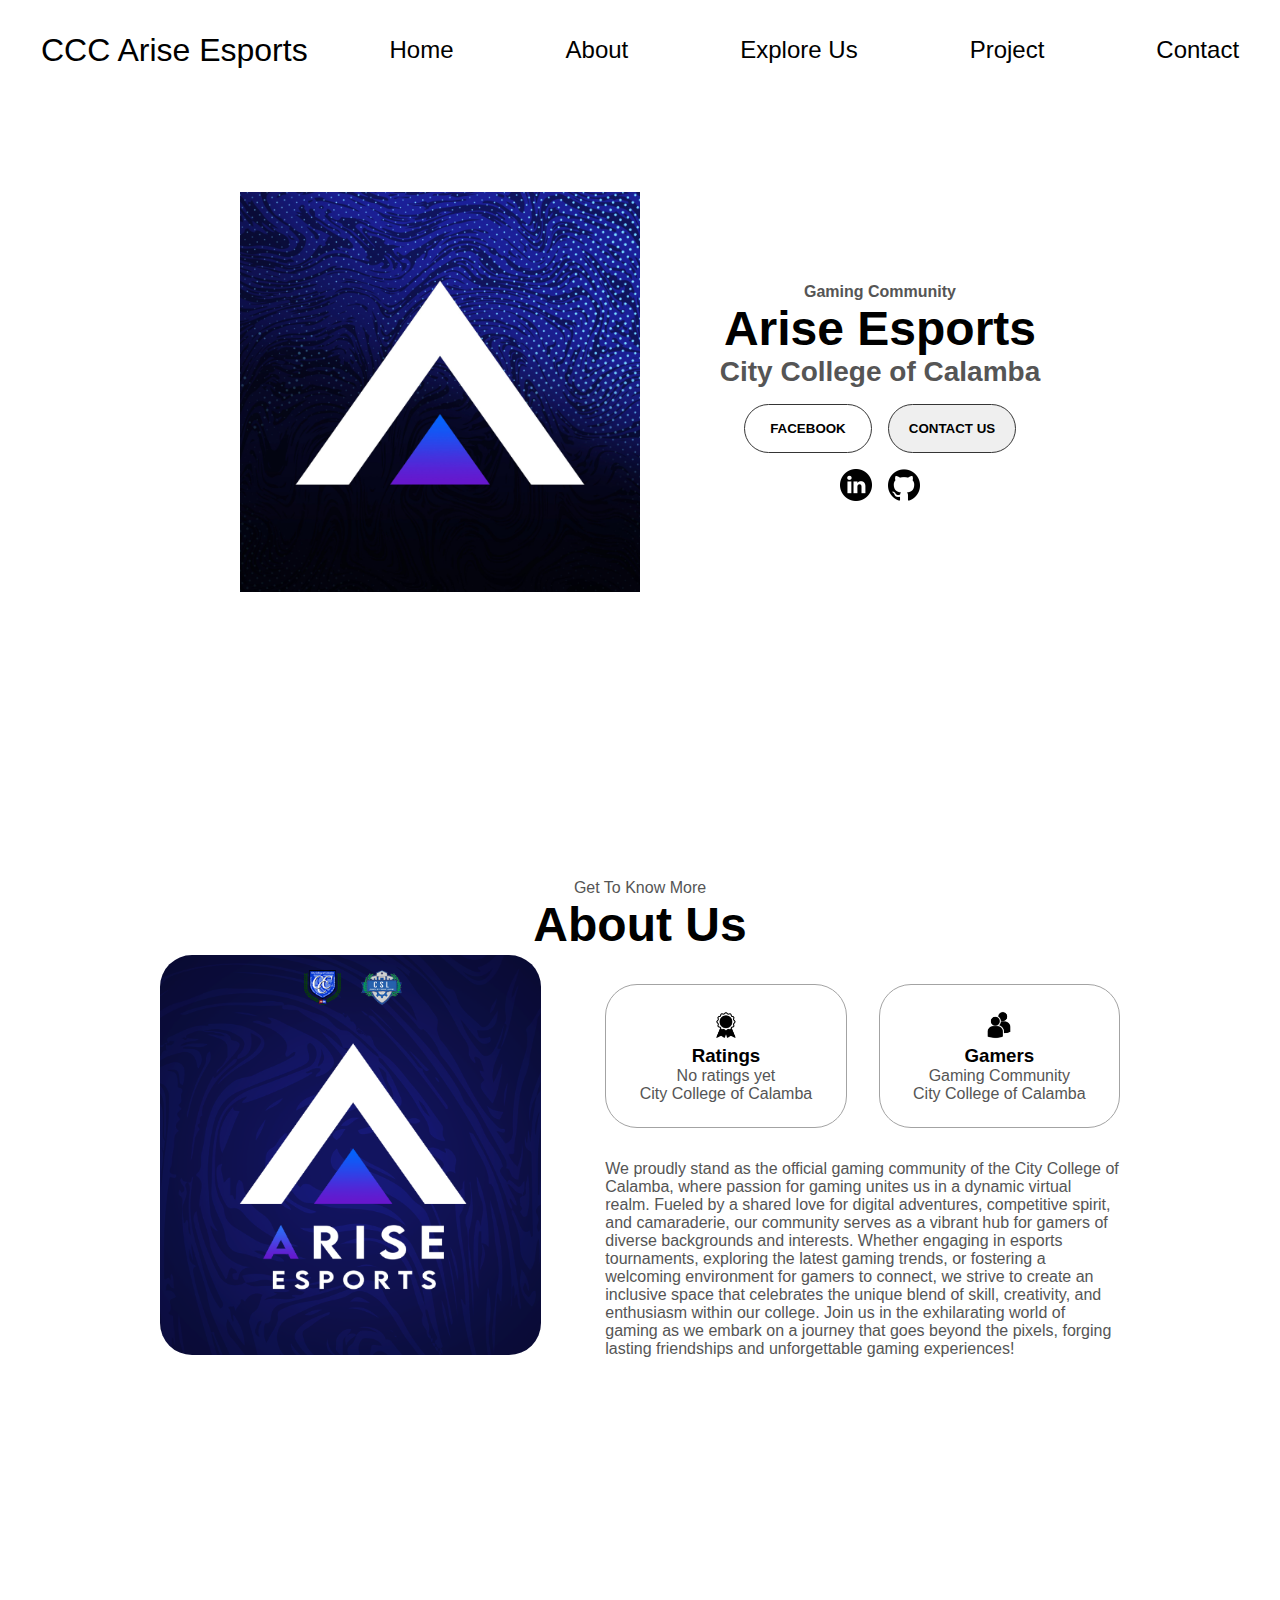
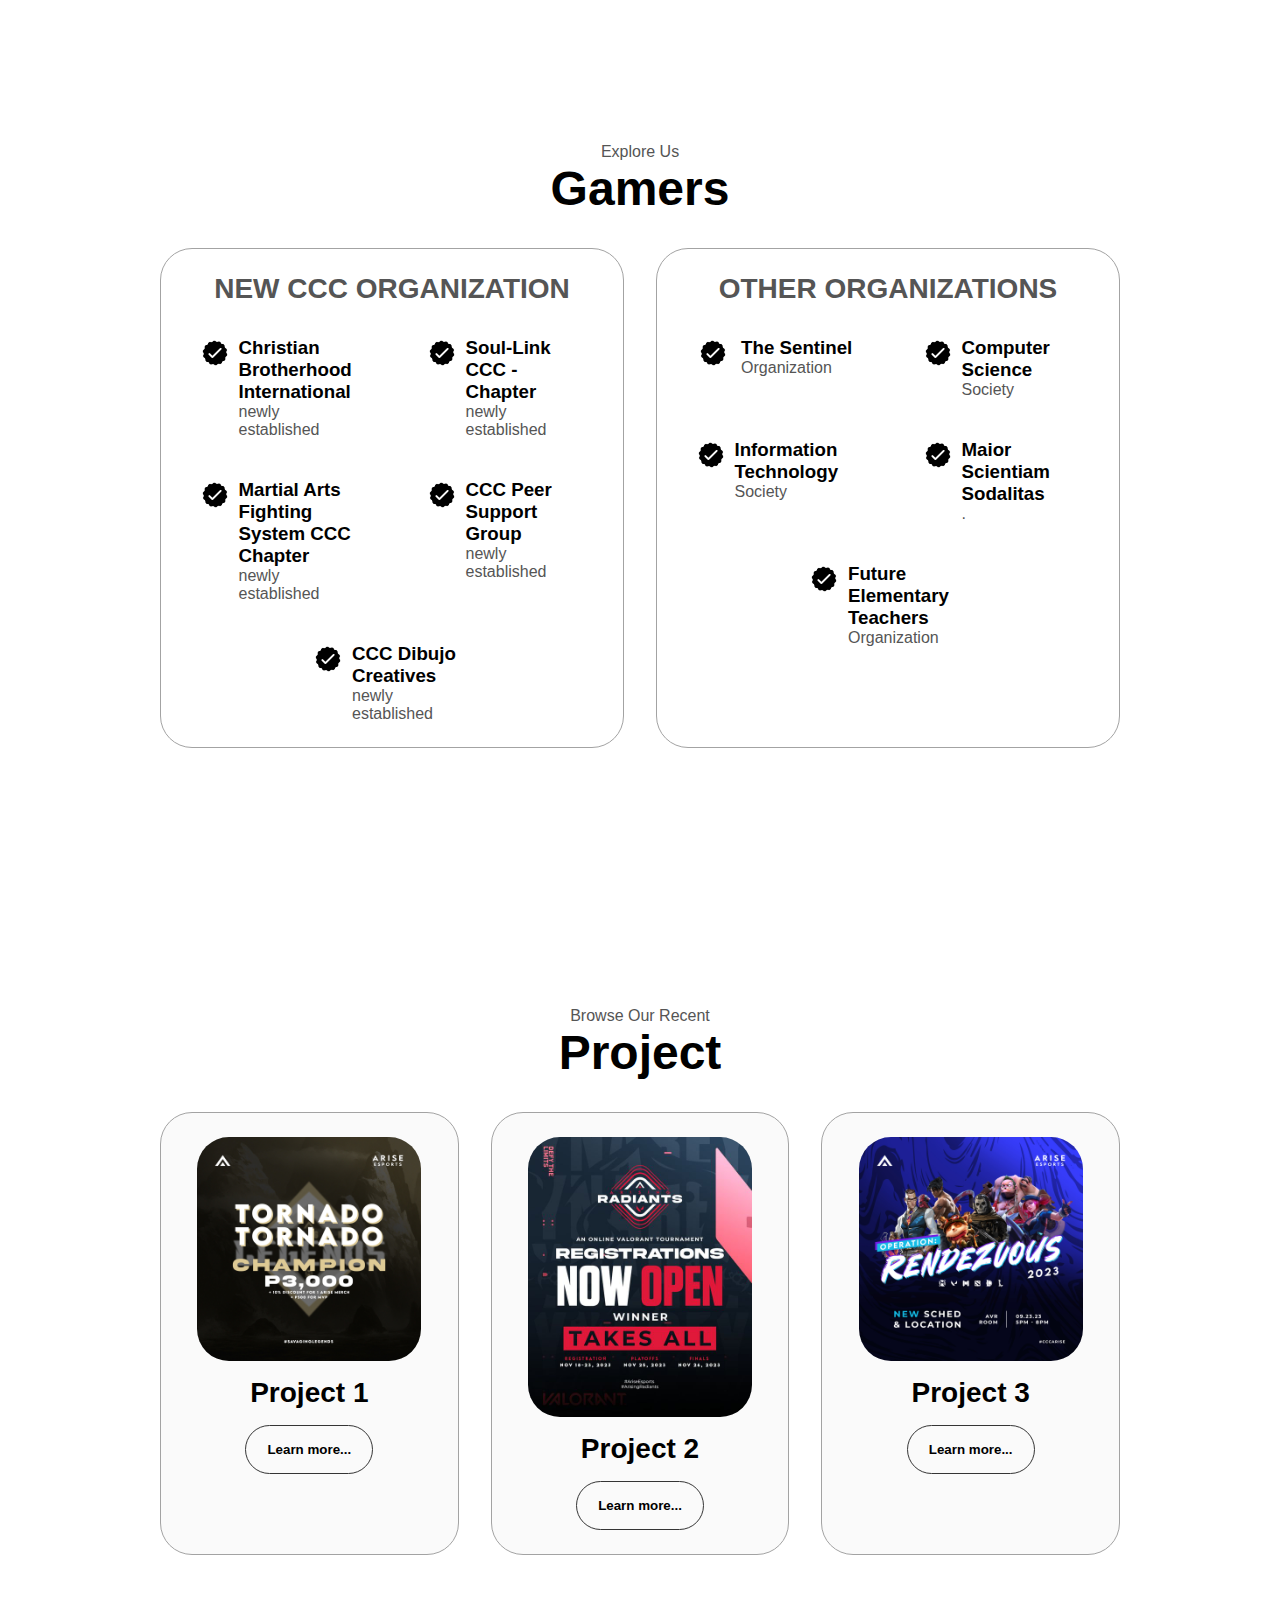
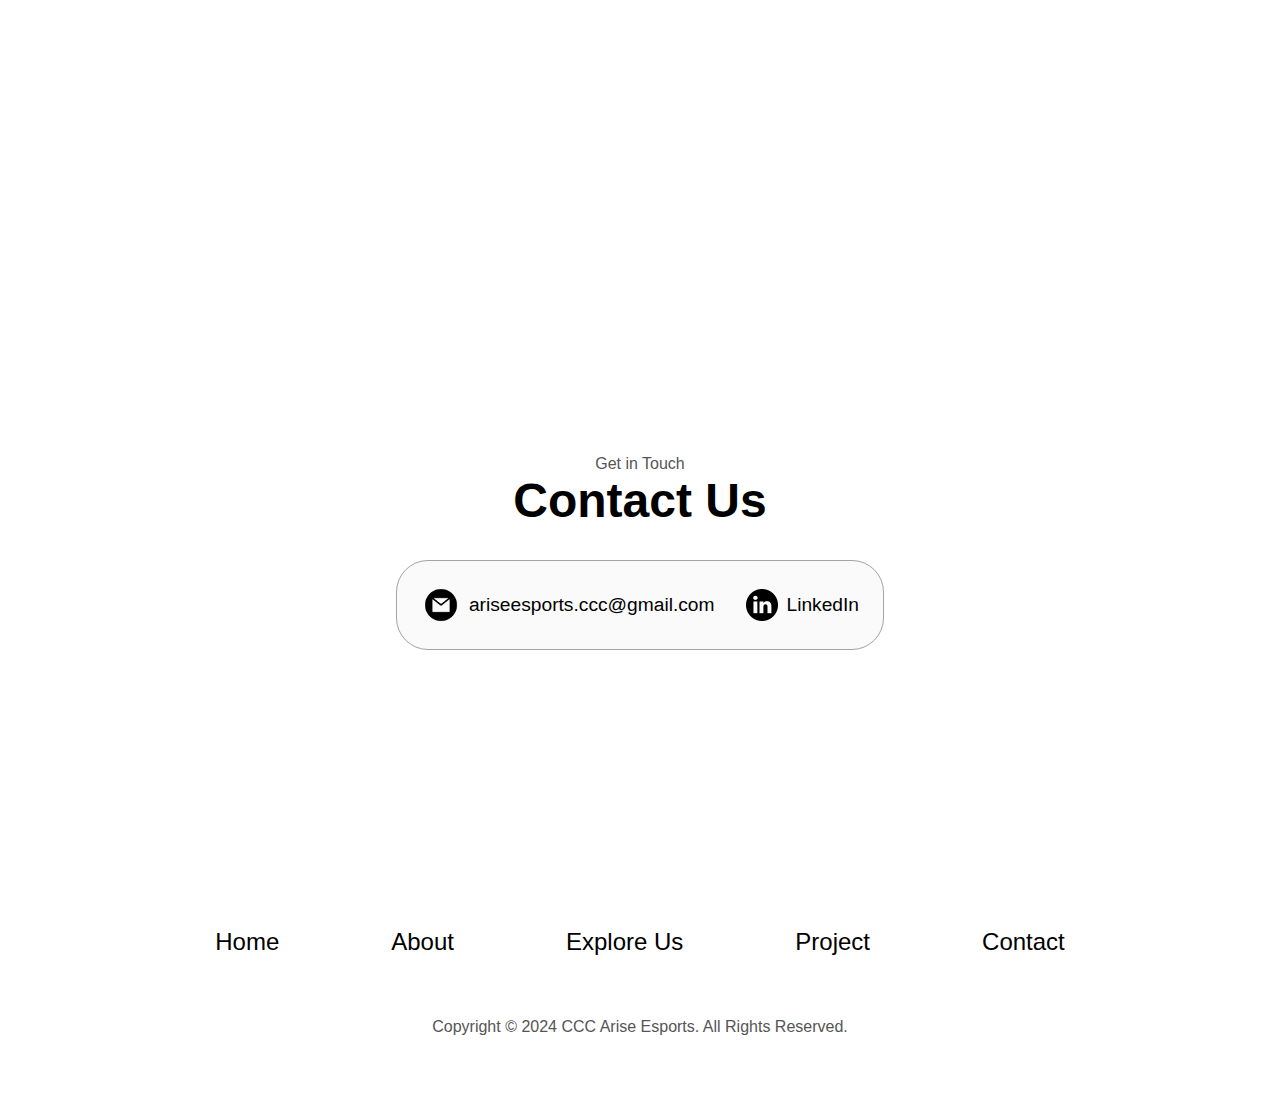
<file: index.html>
<!DOCTYPE html>
<html lang="en">
<head>
  <meta charset="UTF-8">
  <meta name="viewport" content="width=device-width, initial-scale=1.0">
  <title>CCC Arise Esports</title>
  <link rel="icon" type="image/jpg" href="assets/fabricon.jpg">
  <link rel="stylesheet"  href="style1.css">
  <link rel="stylesheet"  href="mediaqueries.css">
</head>
<body>
  <nav id="desktop-nav">
    <div class="logo">CCC Arise Esports</div>
    <div>
      <ul class="nav-links">
        <li><a href="#profile">Home</a></li>
        <li><a href="#about">About</a></li>
        <li><a href="#experience">Explore Us</a></li>
        <li><a href="#project">Project</a></li>
        <li><a href="#contact">Contact</a></li>
      </ul>
    </div>
  </nav>
  <nav id="hamburger-nav">
    <div class="logo">CCC Arise Esports</div>
    <div class="hamburger-menu">
      <div class="hamburger-icon" onclick="toggleMenu()">
         <span></span>
         <span></span>
         <span></span>
      </div>
      <div class="menu-links">
        <li><a href="#profile" onclick="toggleMenu()">Home</a></li>
        <li><a href="#about" onclick="toggleMenu()">About</a></li>
        <li><a href="#experience" onclick="toggleMenu()">Explore Us</a></li>
        <li><a href="#project" onclick="toggleMenu()">Project</a></li>
        <li><a href="#contact" onclick="toggleMenu()">Contact</a></li>
      </div>
    </div>
  </nav>
  <section id="profile">
     <div class="section__pic-container">
      <img src="assets/prof.jpg" alt="CCC Arise profile">
     </div>
       <div class="section__text">
        <p class="section__text__p1"> Gaming Community</p>
        <h1 class="title">Arise Esports</h1>
        <p class="section__text__p2">City College of Calamba</p>
        <div class="btn-container">
            <button class="btn btn-color-2" onclick="window.open('https://www.facebook.com/CCCAriseEsports')">FACEBOOK</button>
            <button class="btn btn-color-1" onclick="location.href='#contact'">CONTACT US</button>
        </div>
        <div id="socials-container">
          <img src="assets/linkedin.png" alt="My LinkedIn profile" class="icon" onclick="window.open('https://www.linkedin.com/', '_blank')">
          <img src="assets/github.png" class="icon" onclick="window.open('https://github.com/cccariseesports', '_blank')">
        </div>
     </div>
  </section>
  <section id="about">
     <p class="section__text__p1"> Get To Know More</p>
     <h1 class="title"> About Us</h1>
     <div class="section-container">
        <div class="section__pic-container">
           <img src="assets/cover.png" alt="Profile Picture" class="about-pic">
        </div>
        <div class="about-details-container">
             <div class="about-containers">
                <div class="details-container">
                  <img src="assets/experience.png" alt="Experience icon" class="icon">
                  <h3>Ratings</h3>
                  <p>No ratings yet <br/> City College of Calamba</p>
                </div>
                <div class="details-container">
                  <img src="assets/education.png" alt="Education icon" class="icon">
                  <h3>Gamers</h3>
                  <p>Gaming Community<br> City College of Calamba</p>
                </div>
                </div>
                <div class="text-container">
                  <p>We proudly stand as the official gaming community of the City College of Calamba, where passion for gaming unites us in a dynamic virtual realm. Fueled by a shared love for digital adventures, competitive spirit, and camaraderie, our community serves as a vibrant hub for gamers of diverse backgrounds and interests. Whether engaging in esports tournaments, exploring the latest gaming trends, or fostering a welcoming environment for gamers to connect, we strive to create an inclusive space that celebrates the unique blend of skill, creativity, and enthusiasm within our college. Join us in the exhilarating world of gaming as we embark on a journey that goes beyond the pixels, forging lasting friendships and unforgettable gaming experiences!</p>
                </div>
              </div>
        </div>
  </section>
  <section id="experience">
    <p class="section__text__p1">Explore Us</p>
    <h1 class="title">Gamers</h1>
    <div class="experience-details-container">
      <div class="about-containers">
        <div class="details-container">
          <h2 class="experience-sub-title">NEW CCC ORGANIZATION</h2>
          <div class="article-container">
            <article>
              <img src="assets/checkmark.png" alt="experience icon" class="icon">
              <div>
                <h3><a href="https://www.facebook.com/CBIntl" target="_blank">Christian Brotherhood International</a></h3>
                <p>newly established</p>
              </div>
            </article>
            <article>
              <img src="assets/checkmark.png" alt="experience icon" class="icon">
              <div>
                <h3><a href="https://www.facebook.com/profile.php?id=61552252350296" target="_blank">Soul-Link CCC - Chapter</a></h3>
                <p>newly established</p>
              </div>
            </article>
            <article>
              <img src="assets/checkmark.png" alt="experience icon" class="icon">
              <div>
                <h3><a href="https://www.facebook.com/profile.php?id=61550673734385" target="_blank">Martial Arts Fighting System CCC Chapter</a></h3>
                <p>newly established</p>
              </div>
            </article>
            <article>
              <img src="assets/checkmark.png" alt="experience icon" class="icon">
              <div>
                <h3><a href="https://www.facebook.com/profile.php?id=100091494213321" target="_blank">CCC Peer Support Group</a></h3>
                <p>newly established</p>
              </div>
            </article>
            <article>
              <img src="assets/checkmark.png" alt="experience icon" class="icon">
              <div>
                <h3><a href="https://www.facebook.com/profile.php?id=61551043719738" target="_blank">CCC Dibujo Creatives</a></h3>
                <p>newly established</p>
              </div>
            </article>
          </div>
        </div>
        <div class="details-container">
          <h2 class="experience-sub-title">OTHER ORGANIZATIONS</h2>
          <div class="article-container">
            <article>
              <img src="assets/checkmark.png" alt="experience icon" class="icon">
              <div>
                <h3><a href="https://www.facebook.com/cccthesentinel" target="_blank">The Sentinel</a></h3>
                <p>Organization</p>
              </div>
            </article>
            <article>
              <img src="assets/checkmark.png" alt="experience icon" class="icon">
              <div>
                <h3><a href="https://www.facebook.com/ccc.computersciencesociety" target="_blank">Computer Science</a></h3>
                <p>Society</p>
              </div>
            </article>
            <article>
              <img src="assets/checkmark.png" alt="experience icon" class="icon">
              <div>
                <h3><a href="https://www.facebook.com/cccitsociety" target="_blank">Information Technology</a></h3>
                <p>Society</p>
              </div>
            </article>
            <article>
              <img src="assets/checkmark.png" alt="experience icon" class="icon">
              <div>
                <h3><a href="https://www.facebook.com/CCCMaiorScientiamSodalitas" target="_blank">Maior Scientiam Sodalitas</a></h3>
                <p>.</p>
              </div>
            </article>
            <article>
              <img src="assets/checkmark.png" alt="experience icon" class="icon">
              <div>
                <h3><a href="https://www.facebook.com/FutureElementaryTeachersAssociation" target="_blank">Future Elementary Teachers</a></h3>
                <p>Organization</p>
              </div>
            </article>
          </div>
        </div>
      </div>
    </div>
  </section>
  <section id="project">
    <p class="section__text__p1">Browse Our Recent</p>
    <h1 class="title">Project</h1>
    <div class="experience-details-container">
      <div class="about-containers">
      <div class="details-container color-container">
        <div class="article-container">
          <img src="assets/Proj1.jpg" alt="project1" class="project-img">
        </div>
        <h2 class="experience-sub-title project-title">Project 1</h2>
        <div class="btn-container">
          <button class="btn btn-color-2 project-btn" onclick="window.open('https://www.facebook.com/photo/?fbid=166373463203882&set=pb.100094936880907.-2207520000') , '_blank'">Learn more...</button>
        </div>
      </div>
      <div class="details-container color-container">
        <div class="article-container">
          <img src="assets/Proj2.jpg" alt="project2" class="project-img">
        </div>
        <h2 class="experience-sub-title project-title">Project 2</h2>
        <div class="btn-container">
          <button class="btn btn-color-2 project-btn" onclick="window.open('https://www.facebook.com/CCCAriseEsports/posts/pfbid0wNdaMpS8AureEmYsaMkGZMX69HpwQDCYBy8CWyLVK3WVoiEYKby5wnkjRMmA2dVPl') , '_blank'">Learn more...</button>
        </div>
      </div>
      <div class="details-container color-container">
        <div class="article-container">
          <img src="assets/Proj3.jpg" alt="project3" class="project-img">
        </div>
        <h2 class="experience-sub-title project-title">Project 3</h2>
        <div class="btn-container">
          <button class="btn btn-color-2 project-btn" onclick="window.open('https://www.facebook.com/photo/?fbid=151301391377756&set=a.111881085319787') , '_blank'">Learn more...</button>
        </div>
      </div>
    </div>
    </div>
  </section>
  <section id="contact">
    <p class="section__text__p1">Get in Touch</p>
    <h1 class="title">Contact Us</h1>
    <div class="contact-info-upper-container">
      <div class="contact-info-container">
        <img src="assets/email.png" alt="Email icon" class="icon contact-icon email-icon">
        <p><a href="mailto:ariseesports.ccc@gmail.com">ariseesports.ccc@gmail.com</a></p>
      </div>
      <div class="contact-info-container">
        <img src="assets/linkedin.png" alt="Linkedin icon" class="icon contact-icon">
        <p><a href="https://www.linkedin.com/" target="_blank">LinkedIn</a></p>
      </div>
    </div>
  </section>
  <footer>
    <nav>
      <div class="nav-links">
        <li><a href="#profile">Home</a></li>
        <li><a href="#about">About</a></li>
        <li><a href="#experience">Explore Us</a></li>
        <li><a href="#project">Project</a></li>
        <li><a href="#contact">Contact</a></li>
      </div>
    </nav>
    <p>Copyright &#169; 2024 CCC Arise Esports. All Rights Reserved.</p>
  </footer>
  <script src="script.js"></script>
</body>
</html>
</file>
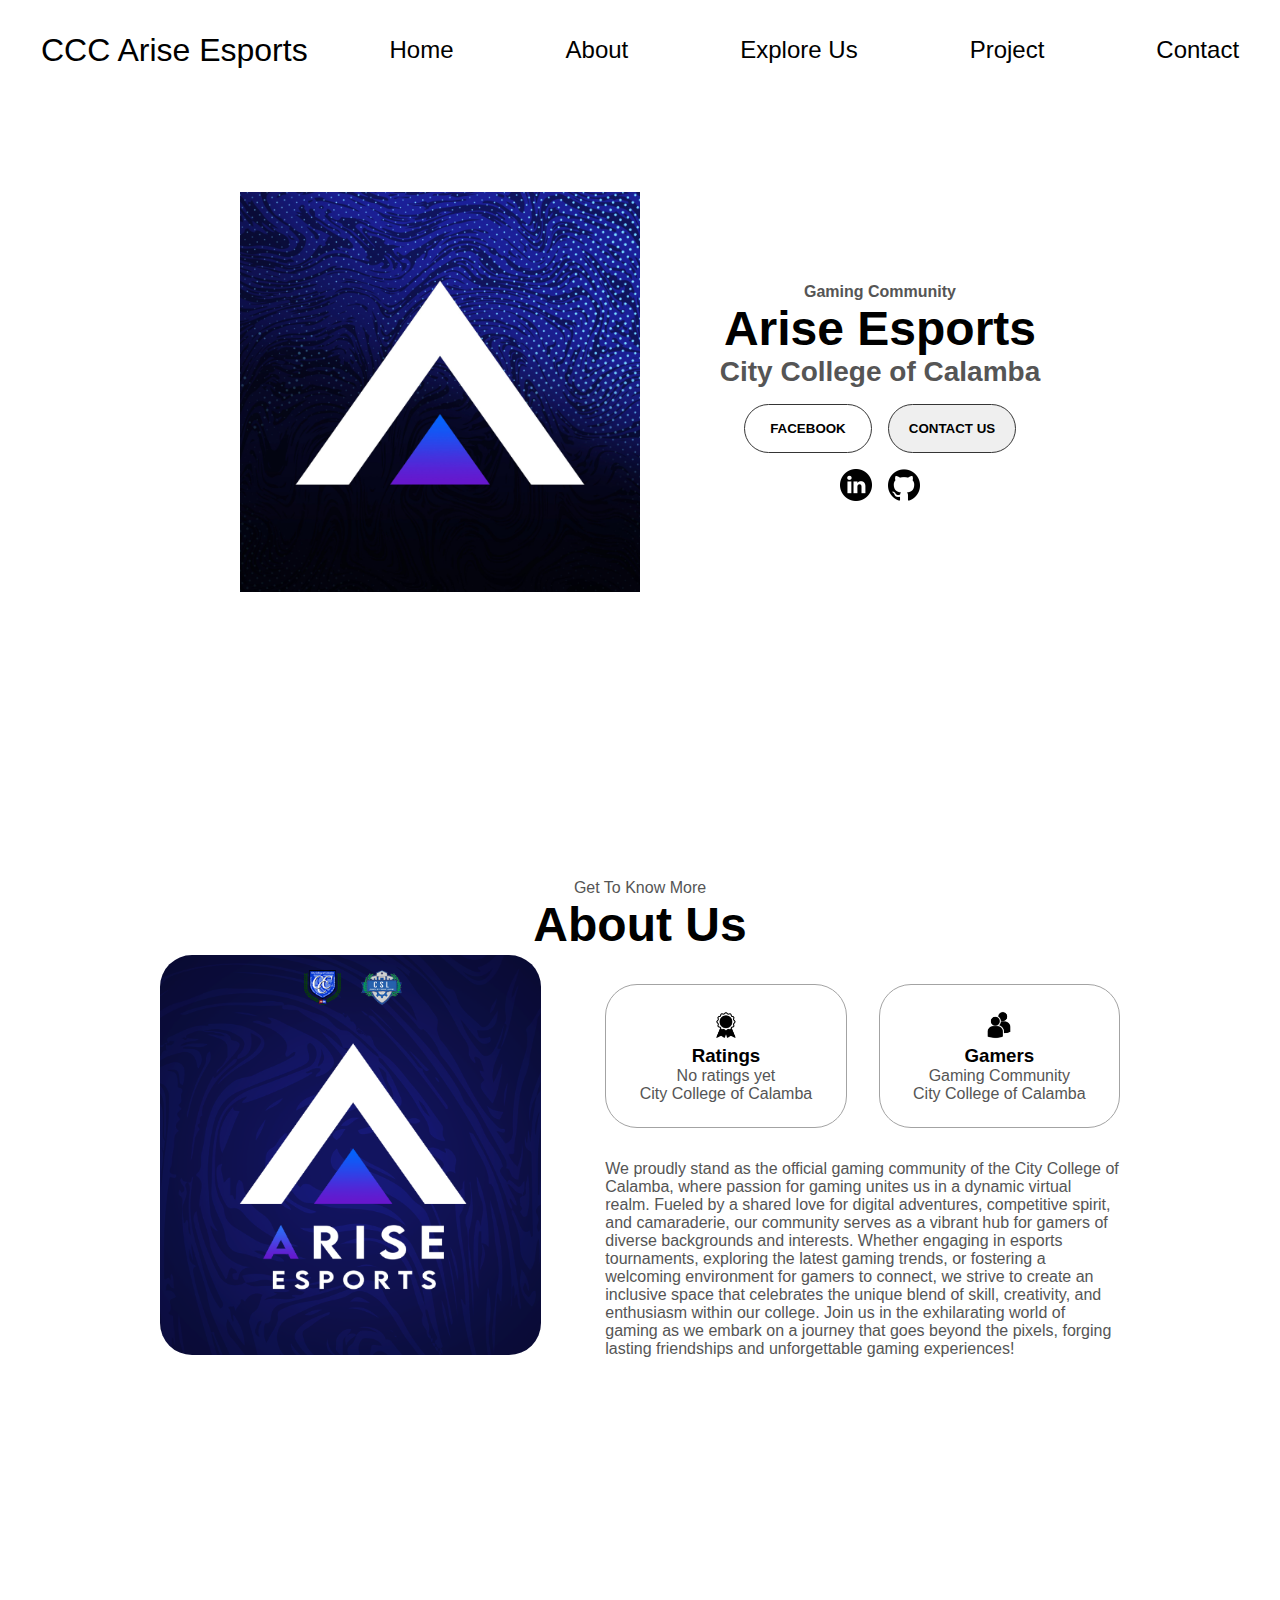
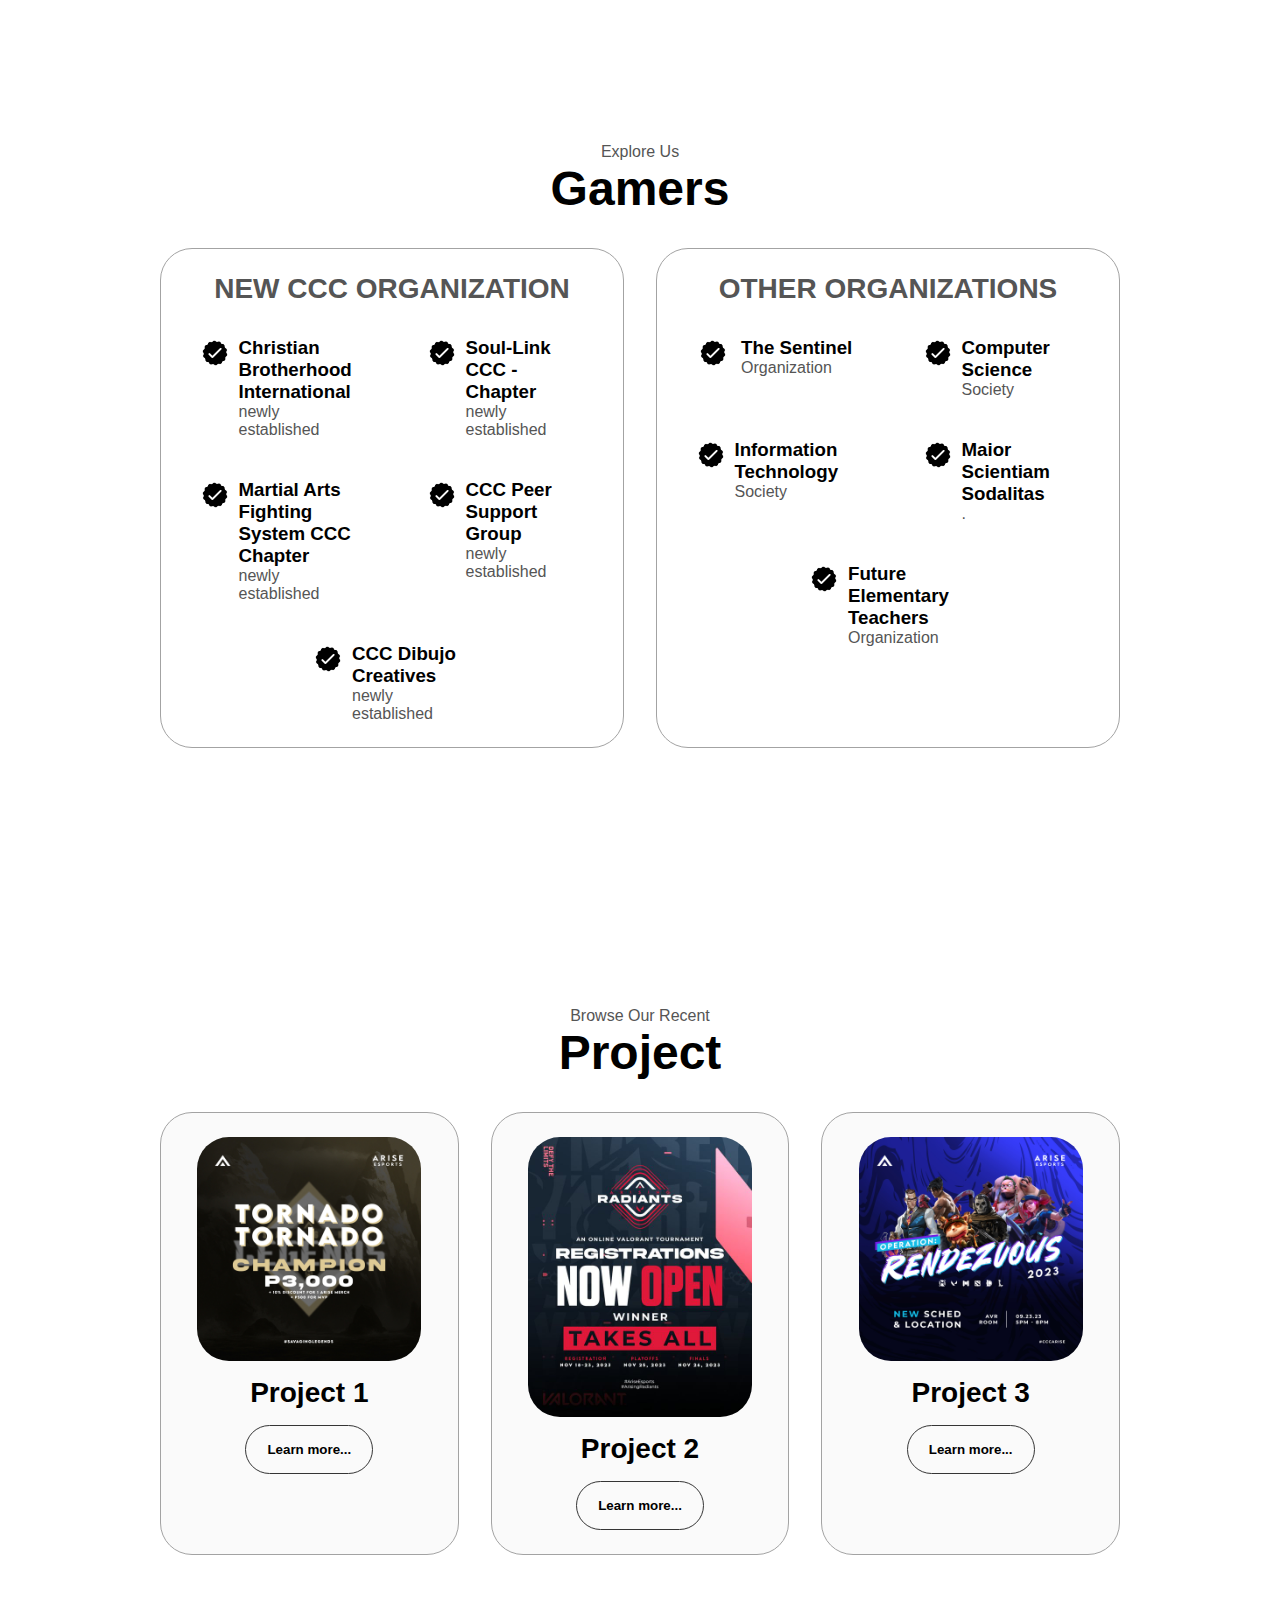
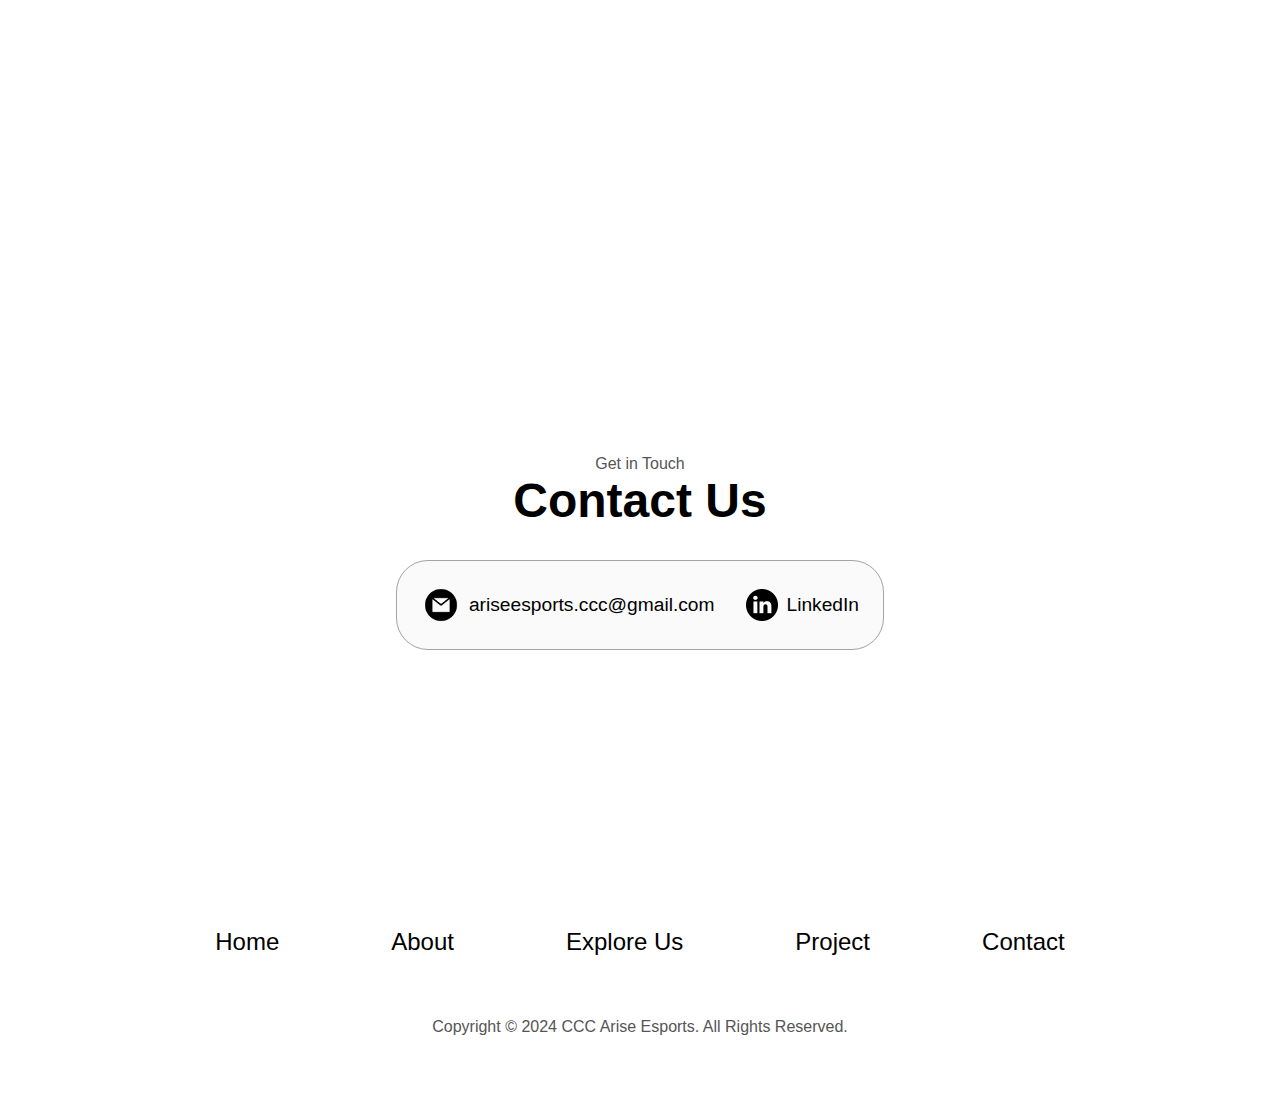
<file: adminpage.html>
<!DOCTYPE html>
<html lang="en">
<head>
  <meta charset="UTF-8">
  <meta name="viewport" content="width=device-width, initial-scale=1.0">
  <title>CCC Arise Esports</title>
  <link rel="icon" type="image/jpg" href="assets/fabricon.jpg.jpg">
  <link rel="stylesheet"  href="style1.css">
  <link rel="stylesheet"  href="mediaqueries.css">
</head>
<body>
  <nav id="desktop-nav">
    <div class="logo">CCC Arise Esports</div>
    <div>
      <ul class="nav-links">
        <li><a href="#profile">Home</a></li>
        <li><a href="#about">About</a></li>
        <li><a href="#experience">Explore Us</a></li>
        <li><a href="#project">Project</a></li>
        <li><a href="#contact">Contact</a></li>
      </ul>
    </div>
  </nav>
  <nav id="hamburger-nav">
    <div class="logo">CCC Arise Esports</div>
    <div class="hamburger-menu">
      <div class="hamburger-icon" onclick="toggleMenu()">
         <span></span>
         <span></span>
         <span></span>
      </div>
      <div class="menu-links">
        <li><a href="#profile" onclick="toggleMenu()">Home</a></li>
        <li><a href="#about" onclick="toggleMenu()">About</a></li>
        <li><a href="#experience" onclick="toggleMenu()">Explore Us</a></li>
        <li><a href="#project" onclick="toggleMenu()">Project</a></li>
        <li><a href="#contact" onclick="toggleMenu()">Contact</a></li>
      </div>
    </div>
  </nav>
  <section id="profile">
     <div class="section__pic-container">
      <img src="assets/prof.jpg" alt="CCC Arise profile">
     </div>
       <div class="section__text">
        <p class="section__text__p1"> Gaming Community</p>
        <h1 class="title">Arise Esports</h1>
        <p class="section__text__p2">City College of Calamba</p>
        <div class="btn-container">
            <button class="btn btn-color-2" onclick="window.open('https://www.facebook.com/CCCAriseEsports')">FACEBOOK</button>
            <button class="btn btn-color-1" onclick="location.href='#contact'">CONTACT US</button>
        </div>
        <div id="socials-container">
          <img src="assets/linkedin.png" alt="My LinkedIn profile" class="icon" onclick="window.open('https://www.linkedin.com/', '_blank')">
          <img src="assets/github.png" class="icon" onclick="window.open('https://github.com/cccariseesports', '_blank')">
        </div>
     </div>
  </section>
  <section id="about">
     <p class="section__text__p1"> Get To Know More</p>
     <h1 class="title"> About Us</h1>
     <div class="section-container">
        <div class="section__pic-container">
           <img src="assets/cover.png" alt="Profile Picture" class="about-pic">
        </div>
        <div class="about-details-container">
             <div class="about-containers">
                <div class="details-container">
                  <img src="assets/experience.png" alt="Experience icon" class="icon">
                  <h3>Ratings</h3>
                  <p>No ratings yet <br/> City College of Calamba</p>
                </div>
                <div class="details-container">
                  <img src="assets/education.png" alt="Education icon" class="icon">
                  <h3>Gamers</h3>
                  <p>Gaming Community<br> City College of Calamba</p>
                </div>
                </div>
                <div class="text-container">
                  <p>We proudly stand as the official gaming community of the City College of Calamba, where passion for gaming unites us in a dynamic virtual realm. Fueled by a shared love for digital adventures, competitive spirit, and camaraderie, our community serves as a vibrant hub for gamers of diverse backgrounds and interests. Whether engaging in esports tournaments, exploring the latest gaming trends, or fostering a welcoming environment for gamers to connect, we strive to create an inclusive space that celebrates the unique blend of skill, creativity, and enthusiasm within our college. Join us in the exhilarating world of gaming as we embark on a journey that goes beyond the pixels, forging lasting friendships and unforgettable gaming experiences!</p>
                </div>
              </div>
        </div>
  </section>
  <section id="experience">
    <p class="section__text__p1">Explore Us</p>
    <h1 class="title">Gamers</h1>
    <div class="experience-details-container">
      <div class="about-containers">
        <div class="details-container">
          <h2 class="experience-sub-title">NEW CCC ORGANIZATION</h2>
          <div class="article-container">
            <article>
              <img src="assets/checkmark.png" alt="experience icon" class="icon">
              <div>
                <h3><a href="https://www.facebook.com/CBIntl" target="_blank">Christian Brotherhood International</a></h3>
                <p>newly established</p>
              </div>
            </article>
            <article>
              <img src="assets/checkmark.png" alt="experience icon" class="icon">
              <div>
                <h3><a href="https://www.facebook.com/profile.php?id=61552252350296" target="_blank">Soul-Link CCC - Chapter</a></h3>
                <p>newly established</p>
              </div>
            </article>
            <article>
              <img src="assets/checkmark.png" alt="experience icon" class="icon">
              <div>
                <h3><a href="https://www.facebook.com/profile.php?id=61550673734385" target="_blank">Martial Arts Fighting System CCC Chapter</a></h3>
                <p>newly established</p>
              </div>
            </article>
            <article>
              <img src="assets/checkmark.png" alt="experience icon" class="icon">
              <div>
                <h3><a href="https://www.facebook.com/profile.php?id=100091494213321" target="_blank">CCC Peer Support Group</a></h3>
                <p>newly established</p>
              </div>
            </article>
            <article>
              <img src="assets/checkmark.png" alt="experience icon" class="icon">
              <div>
                <h3><a href="https://www.facebook.com/profile.php?id=61551043719738" target="_blank">CCC Dibujo Creatives</a></h3>
                <p>newly established</p>
              </div>
            </article>
          </div>
        </div>
        <div class="details-container">
          <h2 class="experience-sub-title">OTHER ORGANIZATIONS</h2>
          <div class="article-container">
            <article>
              <img src="assets/checkmark.png" alt="experience icon" class="icon">
              <div>
                <h3><a href="https://www.facebook.com/cccthesentinel" target="_blank">The Sentinel</a></h3>
                <p>Organization</p>
              </div>
            </article>
            <article>
              <img src="assets/checkmark.png" alt="experience icon" class="icon">
              <div>
                <h3><a href="https://www.facebook.com/ccc.computersciencesociety" target="_blank">Computer Science</a></h3>
                <p>Society</p>
              </div>
            </article>
            <article>
              <img src="assets/checkmark.png" alt="experience icon" class="icon">
              <div>
                <h3><a href="https://www.facebook.com/cccitsociety" target="_blank">Information Technology</a></h3>
                <p>Society</p>
              </div>
            </article>
            <article>
              <img src="assets/checkmark.png" alt="experience icon" class="icon">
              <div>
                <h3><a href="https://www.facebook.com/CCCMaiorScientiamSodalitas" target="_blank">Maior Scientiam Sodalitas</a></h3>
                <p>.</p>
              </div>
            </article>
            <article>
              <img src="assets/checkmark.png" alt="experience icon" class="icon">
              <div>
                <h3><a href="https://www.facebook.com/FutureElementaryTeachersAssociation" target="_blank">Future Elementary Teachers</a></h3>
                <p>Organization</p>
              </div>
            </article>
          </div>
        </div>
      </div>
    </div>
  </section>
  <section id="project">
    <p class="section__text__p1">Browse Our Recent</p>
    <h1 class="title">Project</h1>
    <div class="experience-details-container">
      <div class="about-containers">
      <div class="details-container color-container">
        <div class="article-container">
          <img src="assets/Proj1.jpg" alt="project1" class="project-img">
        </div>
        <h2 class="experience-sub-title project-title">Project 1</h2>
        <div class="btn-container">
          <button class="btn btn-color-2 project-btn" onclick="window.open('https://www.facebook.com/photo/?fbid=166373463203882&set=pb.100094936880907.-2207520000') , '_blank'">Learn more...</button>
        </div>
      </div>
      <div class="details-container color-container">
        <div class="article-container">
          <img src="assets/Proj2.jpg" alt="project2" class="project-img">
        </div>
        <h2 class="experience-sub-title project-title">Project 2</h2>
        <div class="btn-container">
          <button class="btn btn-color-2 project-btn" onclick="window.open('https://www.facebook.com/CCCAriseEsports/posts/pfbid0wNdaMpS8AureEmYsaMkGZMX69HpwQDCYBy8CWyLVK3WVoiEYKby5wnkjRMmA2dVPl') , '_blank'">Learn more...</button>
        </div>
      </div>
      <div class="details-container color-container">
        <div class="article-container">
          <img src="assets/Proj3.jpg" alt="project3" class="project-img">
        </div>
        <h2 class="experience-sub-title project-title">Project 3</h2>
        <div class="btn-container">
          <button class="btn btn-color-2 project-btn" onclick="window.open('https://www.facebook.com/photo/?fbid=151301391377756&set=a.111881085319787') , '_blank'">Learn more...</button>
        </div>
      </div>
    </div>
    </div>
  </section>
  <section id="contact">
    <p class="section__text__p1">Get in Touch</p>
    <h1 class="title">Contact Us</h1>
    <div class="contact-info-upper-container">
      <div class="contact-info-container">
        <img src="assets/email.png" alt="Email icon" class="icon contact-icon email-icon">
        <p><a href="mailto:ariseesports.ccc@gmail.com">ariseesports.ccc@gmail.com</a></p>
      </div>
      <div class="contact-info-container">
        <img src="assets/linkedin.png" alt="Linkedin icon" class="icon contact-icon">
        <p><a href="https://www.linkedin.com/" target="_blank">LinkedIn</a></p>
      </div>
    </div>
  </section>
  <footer>
    <nav>
      <div class="nav-links">
        <li><a href="#profile">Home</a></li>
        <li><a href="#about">About</a></li>
        <li><a href="#experience">Explore Us</a></li>
        <li><a href="#project">Project</a></li>
        <li><a href="#contact">Contact</a></li>
      </div>
    </nav>
    <p>Copyright &#169; 2024 CCC Arise Esports. All Rights Reserved.</p>
  </footer>
  <script src="script.js"></script>
</body>
</html>
</file>
<file: style1.css>
*{
    margin: 0;
    padding: 0;
}

body{
    font-family:'Segoe UI', Tahoma, Geneva, Verdana, sans-serif;
}

html{
    scroll-behavior: smooth;
}

p{
    color: rgb(85,85,85);
}
a, 
.btn{
    transition: all 300ms ease;
}

#desktop-nav {
    position: fixed;
    top: 0;
    width: 100%;
    height: 100px;
    background-color: #ffffff;
    z-index: 500;
}

nav, 
.nav-links{
    display: flex;
}

nav{
    justify-content: space-around;
    align-items: center;
    height: 17vh;
}

.nav-links{
    gap: 7rem;
    list-style: none;
    font-size: 1.5rem;
}

a{
    color: black;
    text-decoration: none;
    text-decoration-color: white;
}

a:hover{
    color: gray;
    text-decoration: underline;
    text-underline-offset: 1rem;
    text-decoration-color: rgb(181,181,181);
}

.logo{
    font-size: 2rem;
}

.logo:hover{
    cursor: default;
}

#hamburger-nav{
    display: none;
}

.hamburger-menu{
    position:relative;
    display: inline-block;
}

.hamburger-icon{
    display:flex;
    flex-direction: column;
    justify-content: space-between;
    height: 24px;
    width: 30px;
    cursor: pointer;
}

.hamburger-icon span{
    width: 100%;
    height: 2px;
    background-color: black;
    transition: all 0.3 ease-in-out;
}

.menu-links {
    position: absolute;
    top: 100%;
    right: 0;
    background-color: white;
    width: fit-content;
    max-height: 0;
    overflow: hidden;
    transition: all 0.3 ease-in-out;
}

.menu-links a {
    display: block;
    padding: 10px;
    text-align: center;
    font-size: 1.5rem;
    color: black;
    text-decoration: none;
    transition: all 0.3 ease-in-out;
}

.menu-links li {
    list-style: none;
}

.menu-links.open {
    max-height: 300px;
}

.hamburger-icon.open span:first-child {
    transform:  rotate(45deg) translate(10px,5px);
}

.hamburger-icon.open span:nth-child(2) {
    opacity: 0;
}

.hamburger-icon.open span:last-child {
    transform:  rotate(-45deg) translate(10px,-5px);
}

.hamburger-icon span:first-child {
    transform: none;
}

.hamburger-icon span:first-child {
    opacity: 1;
}

.hamburger-icon span:first-child {
    transform: none;
}

section{
    padding-top: 4vh;
    height:96vh;
    margin:0 10rem;
    box-sizing: border-box;
    min-height: fit-content;
}

.section-container{
    display: flex;
}

#profile {
    display: flex;
    justify-content: center;
    gap: 5rem;
    height: 80vh;
}

.section__pic-container {
    display: flex;
    height: 400px;
    width: 400px;
    margin: auto 0;
}

.section__text {
    align-self: center;
    text-align: center;
}

.section__text p{
    font-weight: 600;
}

.section__text__p1 {
    text-align: center;
}

.section__text__p2 {
    font-size: 1.75rem;
    margin-bottom: 1rem;
}

.title {
    font-size: 3rem;
    text-align: center;
}

#socials-container {
    display: flex;
    justify-content: center;
    margin-top: 1rem;
    gap: 1rem;
}

.icon {
    cursor: pointer;
    height: 2rem;
}

.btn-container {
    display: flex;
    justify-content: center;
    gap: 1rem;
}

.btn {
    font-weight: 600;
    transition: all 300ms ease;
    padding: 1rem;
    width: 8rem;
    border-radius: 2rem;
}

.btn-color-1,
.btn-color-2 {
    border: rgb(53,53,53) 0.1rem solid;
}

.btn-color-1:hover,
.btn-color-2:hover {
    cursor:pointer;
}

.btn-color-1:hover,
.btn-color-2:hover {
    background: rgb(53,53,53);
    color:white;
}

.btn-color-1:hover {
    background: rgb(0,0,0);
}

.btn-color-2 {
    background:none;
}

.btn-color-2:hover {
    border: rgb(255,255,255) 0.1rem solid;
}

.btn-container {
    gap:1rem;
}

#about {
    position: relative;
}

.about-containers {
    gap: 2rem;
    margin-bottom: 2rem;
    margin-top: 2rem;
}

.about-details-container {
    justify-content: center;
    flex-direction: column;
}

.about-containers,
.about-details-container {
    display: flex;
}

.about-pic {
    border-radius: 2rem;
}

.arrow {
    position: absolute;
    right: -5rem;
    bottom: 2.5rem;
}

.details-container {
    padding: 1.5rem;
    flex: 1;
    background: white;
    border-radius: 2rem;
    border: rgb(53,53,53) 0.1rem solid;
    border-color: rgb(163,163,163);
    text-align: center;
}

.section-container {
    gap: 4rem;
    height: 80;
}

.section__pic-container {
    height: 400px;
    width: 400px;
    margin: auto 0;
}

#experience {
    position: relative; 
}

.experience-sub-title {
    color: rgb(85,85,85);
    font-weight: 600;
    font-size: 1.75rem;
    margin-bottom: 2rem;
}

.experience-details-container {
    display: flex;
    justify-content: center;
    flex-direction: column;
}

.article-container {
    display: flex;
    text-align: initial;
    flex-wrap: wrap;
    flex-direction: row;
    gap: 2.5rem;
    justify-content: space-around;
}

article {
    display: flex;
    width: 10rem;
    justify-content: space-around;
    gap: 0.5rem;
}

article .icon {
    cursor: default;
}

#projects {
    position: relative;
}

.color-container {
    border-color: rgb (163,163,163);
    background: rgb(250,250,250);
}

.project-img {
    border-radius: 2rem;
    width: 90%;
    height: 90%;
}

.project-title {
    margin: 1rem;
    color: black;
}

.project-btn {
    color: black;
    border-color: rgb (163,163,163);
}

#contact {
    display: flex;
    justify-content: center;
    flex-direction: column;
    height: 70vh;
}

.contact-info-upper-container {
    display: flex;
    justify-content: center;
    border-radius: 2rem;
    border: rgb(53,53,53) 0.1rem solid;
    border-color: rgb(163,163,163);
    background: rgb( 250,250,250);
    margin: 2rem auto;
    padding: 0.5rem;
}

.contact-info-container {
    display: flex;
    align-items: center;
    justify-content: center;
    gap: 0.5rem;
    margin: 1rem;
}

.contact-info-container p {
    font-size: larger;
}

.contact-icon {
    cursor: default;
}

.email-icon {
    height: 2.5rem;
}

footer {
    height: 26vh;
    margin: 0 1rem;
}

footer {
    text-align: center;
}
</file>
<file: mediaqueries.css>
@media screen and (max-width:1400px) {
    #profile{
        height: 83vh;
        margin-bottom:  6rem;
    }
    .about-containers {
        flex: wrap;
    }
   
}


@media screen and (max-width:1200px) {
    #desktop-nav{
        display: none;
    }
    #hamburger-nav {
        display: flex;
    }
    #experience, .experience-details-container {
        margin-top:  2rem;
    }
    #profile, .section-container {
        display: block;
    }
    .arrow {
        display: none;
    }
    section, .section-container {
        height: fit-content;
    }
    section {
        margin: 0 5%;
    }
    .section__pic-container {
        width: 275px;
        height: 275;
        margin: 0 auto 2rem;
    }
    .about-containers {
        margin-top: 0;
    }
}

@media screen and (max-width:600px) {
    #contact, footer {
        height: 40vh;
    }
    #profile {
        height: 83vh;
        margin-bottom: 0;
    }
    article {
        font-size: 1rem;
    }
    footer nav {
        height: fit-content;
        margin-bottom: 2rem;
    }
    .about-containers, .contact-info-upper-container, .btn-container {
        flex-wrap: wrap;
    }
    .contact-info-container {
        margin: 0;
    }
    .contact-info-container p, .nav-links li a {
        font-size: 1rem;
    }
    .experience-sub-title {
        font-size: 1.25rem;
    }
    .logo {
        font-size: 1.5rem;
    }
    .nav-links {
        flex-direction: column;
        gap: 0.5rem;
        text-align: center;
    }
    .section__pic-container {
        width: auto;
        height: 46vh;
        justify-content: center;
    }
    .section__text__p2 {
        font-size: 1.25rem;
    }
    .title {
        font-size: 2rem;
    }
    .text-container {
        text-align: justify;
    }
}
</file>
